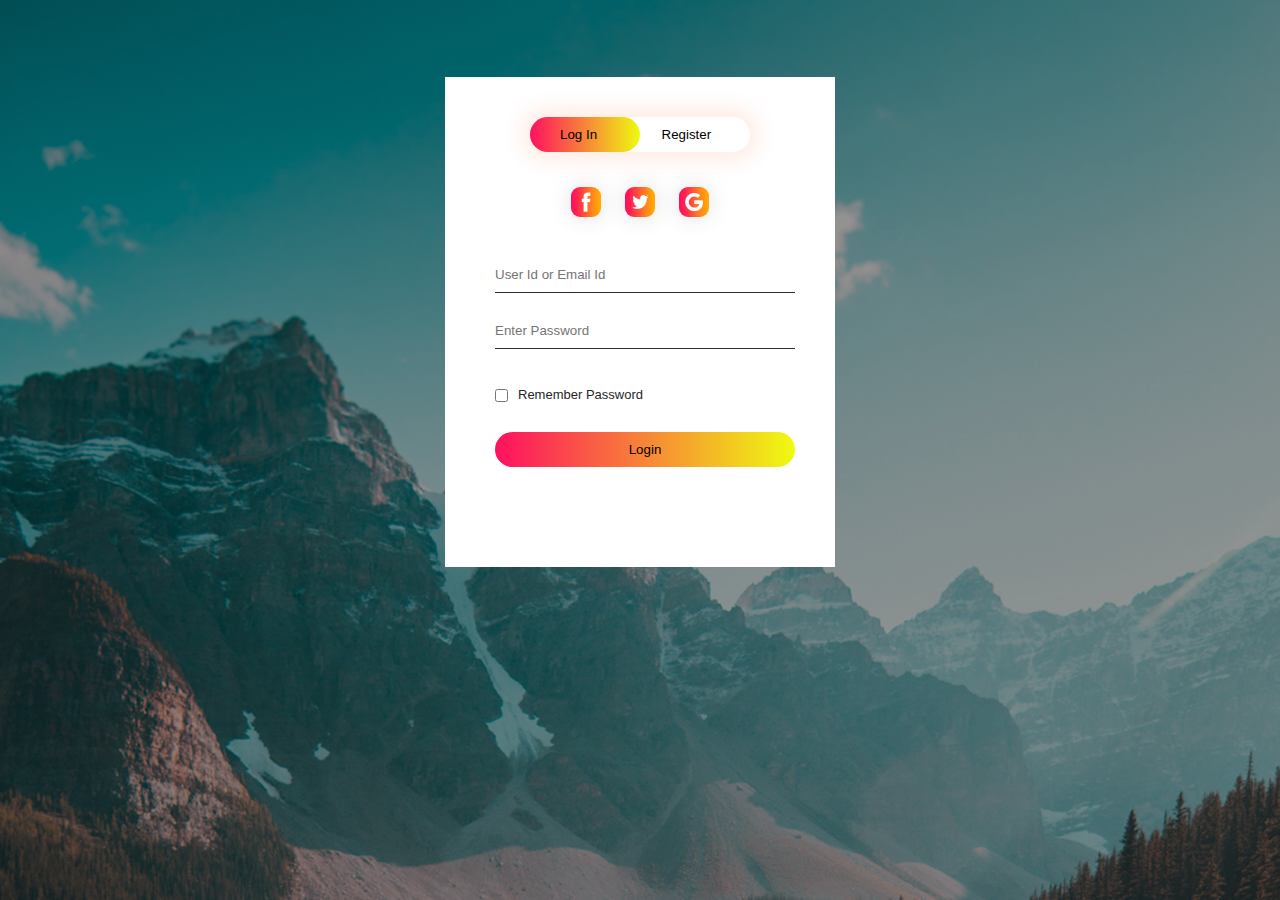
<file: index.html>
<!DOCTYPE html>
<html lang="en">
<head>
    <meta charset="UTF-8">
    <meta http-equiv="X-UA-Compatible" content="IE=edge">
    <meta name="viewport" content="width=device-width, initial-scale=1.0">
    <link rel="stylesheet" href="style.css">
    <title>Registration Form</title>
</head>
<body>
    <div class="hero">
        <div class="form-box">
            <div class="button-box">
                <div id="btn"></div>
                <button type="button" class="toggle-btn"onclick="login()">Log In</button>
                <button type="button" class="toggle-btn"onclick="register()">Register</button>
            </div> <div class="social-icons">
                <img src="fb.png">
                <img src="tw.png">
                <img src="gp.png">
            </div>
            <form id="login" class="input-group">
                <input type="text" class="input-field" placeholder="User Id or Email Id" required>
                <input type="text" class="input-field" placeholder="Enter Password" required>
                <input type="checkbox" class="chech-box"><span>Remember Password</span>
                <button type="submit" class="submit-btn">Login</button>
                </form>
            <form id="register" class="input-group">
                <input type="text" class="input-field" placeholder="User Id" required>
                <input type="email" class="input-field" placeholder="Email Id" required>
                <input type="email" class="input-field" placeholder="Enter Password" required>
                <button type="submit" class="submit-btn">Register</button>
                
            </form>
        </div>
    </div>
    <script>
        var x = document.getElementById("login");
        var y = document.getElementById("register");
        var z = document.getElementById("btn");

        function register(){
            x.style.left = "-400px";
            y.style.left = "50px";
            z.style.left = "110px";
        }
        function login(){
            x.style.left = "50px";
            y.style.left = "450px";
            z.style.left = "0px";
        }
    </script>
</body>
</html>
</file>
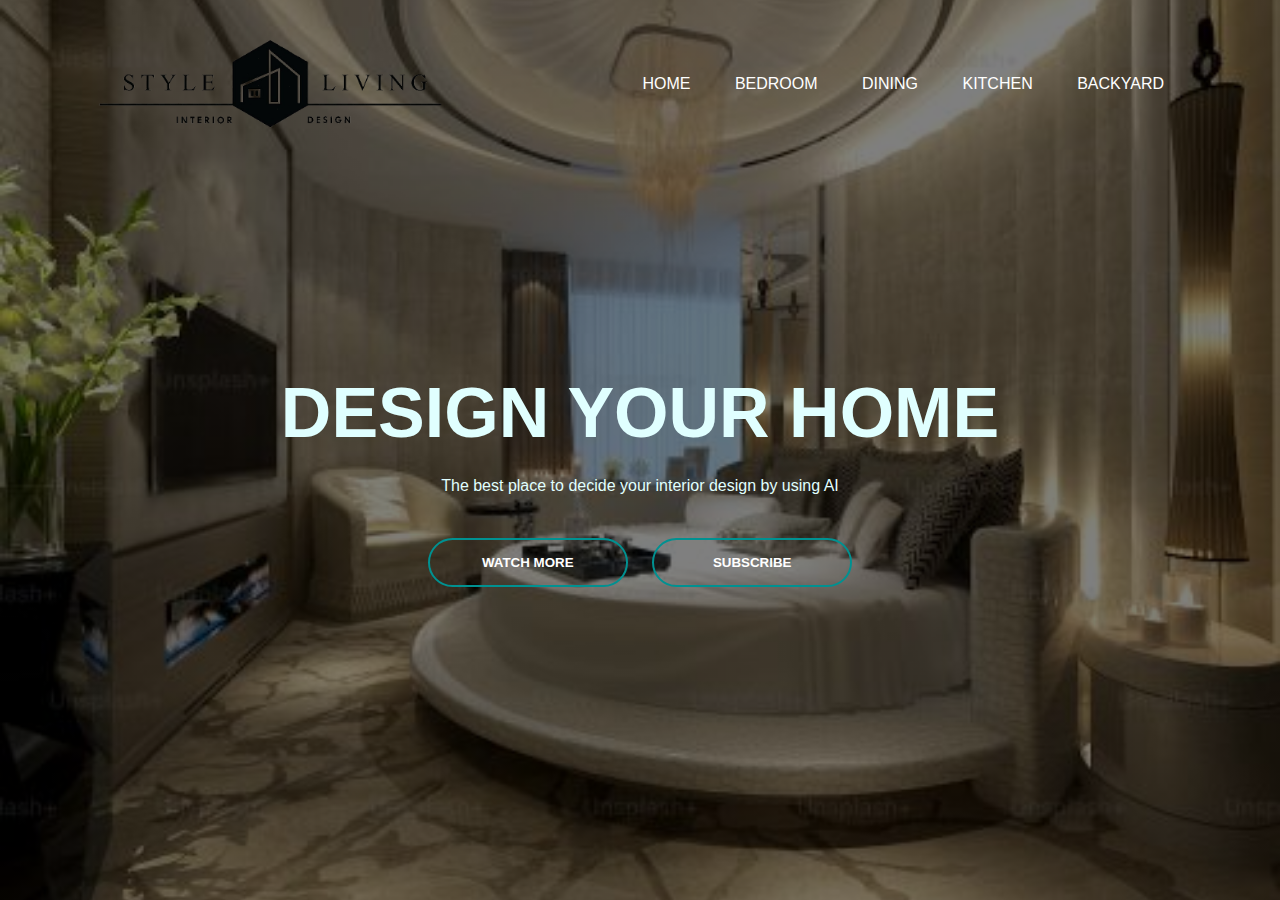
<file: Visually-Appeling-Blog-Theme.html>
<!DOCTYPE html>
<html lang="en">
<head>
    <meta charset="UTF-8">
    <meta name="viewport" content="width=device-width, initial-scale=1.0">
    <title>Document</title>
    <link rel="stylesheet" href="styles.css">
</head>
<body>
    <div class ="banner">
        <div class="navbar">
            <img src="logo1.png" class="logo">
            <ul>
                <li><a href="#">Home</a></li>
                <li><a href="#">Bedroom</a></li>
                <li><a href="#">Dining</a></li>
                <li><a href="#">Kitchen</a></li>
                <li><a href="#">Backyard</a></li>
            </ul>
        </div>

        <div class="content">
            <h1>DESIGN YOUR HOME</h1>
            <p>The best place to decide your interior design by using AI</p>
            <div>
                <button type="button"><span></span>WATCH MORE</button>
                <button type="button"><span></span>SUBSCRIBE</button>
            </div>
        </div>
            
    </div>
    
</body>
</html>
</file>
<file: style.css>
*{
    margin: 0;
    padding: 0;
    font-family: sans-serif;
}
.hero{
    height: 100%;
    width: 100%;
    background-image: linear-gradient(rgba(0,0,0,0.4),rgba(0,0,0,0.4)),url(banner.jpg);
    background-position: center;
    background-size: cover;
    position: absolute;
}
.form-box{
    width:380px;
    height: 480px;
    position: relative;
    margin: 6% auto;
    background: #fff;  
    padding: 5px;
    overflow: hidden;
}
.button-box{
    width: 220px;
    margin: 35px auto;
    position: relative;
    box-shadow: 0 0 20px 9px #ff61241f;
    border-radius: 30px;
}
.toggle-btn{
    padding: 10px 30px;
    cursor: pointer;
    background: transparent;
    border: 0;
    outline: none;
    position: relative;
}
#btn{
    top: 0;
    left: 0;
    position: absolute;
    width: 110px;
    height: 100%;
    background: linear-gradient(to right,#ff105f,#effb10);
    border-radius: 30px;
    transition: .5s;
}
.social-icons{
    margin: 30px;
    text-align: center;
}
.social-icons img{
    width: 30px ;
    margin: 0 10px;
    box-shadow: 0 0 20px 0 #7f7f7f3d;
    cursor: pointer;
    border-radius: 30% ;
}
.input-group{
    top: 170px;
    position: absolute;
    width: 200px;
    transition: .5s;
}
.input-field {
    width: 150%;
    padding: 10px 0;
    margin: 10px 0;
    border-left: 0;
    border-top: 0;
    border-right: 0;
    border-bottom: 1px solid rgb(46, 44, 44);
    outline: none;
    background: transparent;
}
.submit-btn{
    width: 150%;
    padding: 10px 30px ;
    cursor: pointer;
    display: block;
    margin: auto;
    background: linear-gradient(to right,#ff105f,#effb10);
    border: 0;
    outline: none;
    border-radius: 30px;
}
.chech-box{
    margin: 30px 10px 30px 0;
}
span{
    color: rgb(40, 38, 38);
    font-size: 13px;
    bottom: 65px;
    position: absolute ;
}
#login{
    left: 50px;
}
#register{
    left: 450px;
}
</file>
<file: styles.css>
*{
    margin: 0;
    padding: 0;
    font-family: Arial, Helvetica, sans-serif;
}
.banner{
    width: 100%;
    height: 100vh;
    background-image: linear-gradient(rgba(0, 0, 0, 0.50),rgba(0,0,0,0.50)),url(backgroung.jpg);
    background-size: cover;
    background-position: center;

}
.navbar{
    width: 85%;
    margin: auto;
    padding: 35px 0;
    display: flex;
    align-items: center;
    justify-content: space-between;
}
.logo{
    width: 350px;
    cursor:pointer;
}
.navbar ul li{
    list-style: none;
    display: inline-block;
    margin: 0 20px;
    position: relative;
}
.navbar ul li a{
    text-decoration: none;
    color: white;
    text-transform: uppercase;
}
.navbar ul li::after{
    content: '';
    height: 3px;
    width: 0%;
    background: rgb(0, 145, 145);
    position: absolute;
    left: 0;
    bottom: -6px;
    transition: 0.5s;
}
.navbar ul li:hover::after{
    width: 100%;
}
.content{
    width: 100%;
    position:absolute;
    top: 50%;
    transform: translateY(-50%);
    text-align:center;
    color: lightcyan;
}
.content h1{
    font-size: 70px;
    margin-top: 80px;
}
.content p{
    margin: 20px auto;
    font-weight: 100;
    line-height: 25px;
}
button{
    width: 200px;
    padding: 15px 0;
    text-align: center;
    margin: 20px 10px;
    border-radius: 25px;
    font-weight: bold;
    border: 2px solid rgb(0, 145, 145);
    background: transparent;
    color: white;
    cursor: pointer;
    position: relative;
    overflow: hidden;
    z-index: 0;
}
span{
    background: rgb(0, 145, 145);
    height: 100%;
    width: 0;
    border-radius: 25px;
    position: absolute;
    left: 0;
    bottom: 0;
    z-index: -1;
    transition: 0.5s;
}
button:hower span{
    width: 100%;
}
button:hower{
    border: none;
}
</file>
